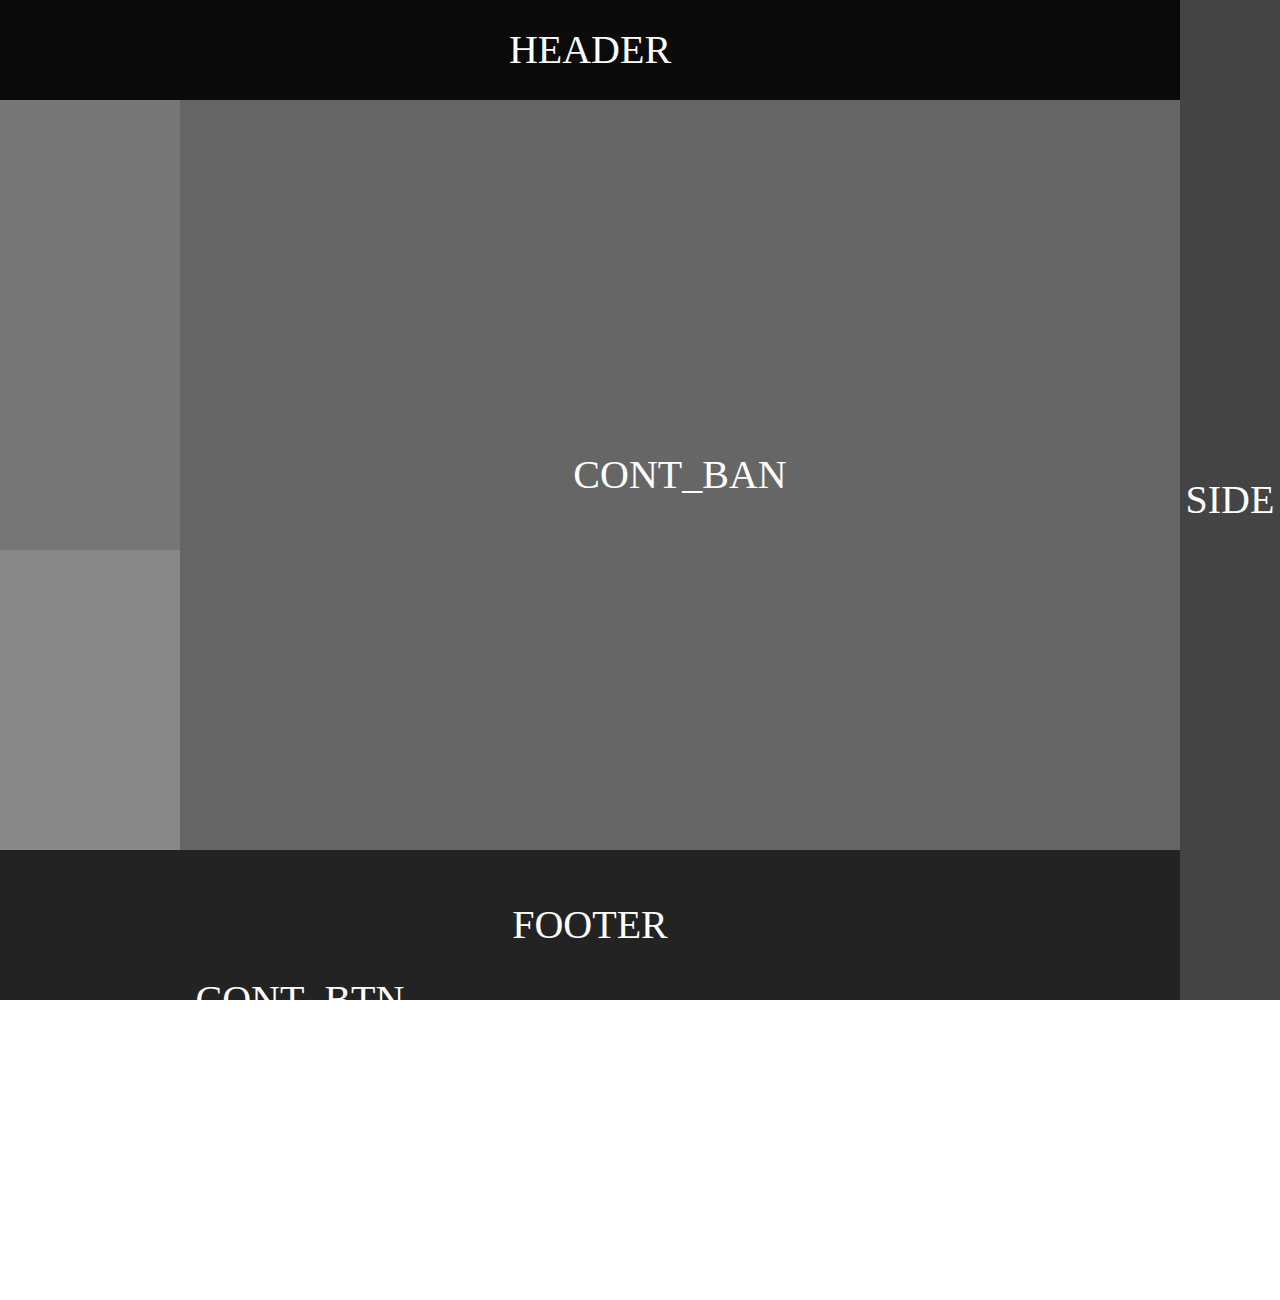
<file: index01/index.html>
<!DOCTYPE html>
<html lang="ko">
  <head>
    <meta charset="UTF-8" />
    <meta name="viewport" content="width=device-width, initial-scale=1.0" />
    <title>index01</title>

    <!-- CSS STYLE -->
    <link rel="stylesheet" href="css/reset.css" />
    <link rel="stylesheet" href="css/style.css" />
  </head>
  <body>
    <div id="wrap">
      <div id="side">side</div>
      <div id="header">
        <div class="container">header</div>
      </div>
      <div id="contents">
        <div class="container">
          <div id="cont_ban">cont_ban</div>
          <div id="cont_tit">cont_tit</div>
          <div id="cont_btn">cont_btn</div>
        </div>
      </div>
      <div id="footer">
        <div class="container">footer</div>
      </div>
    </div>
  </body>
</html>
</file>
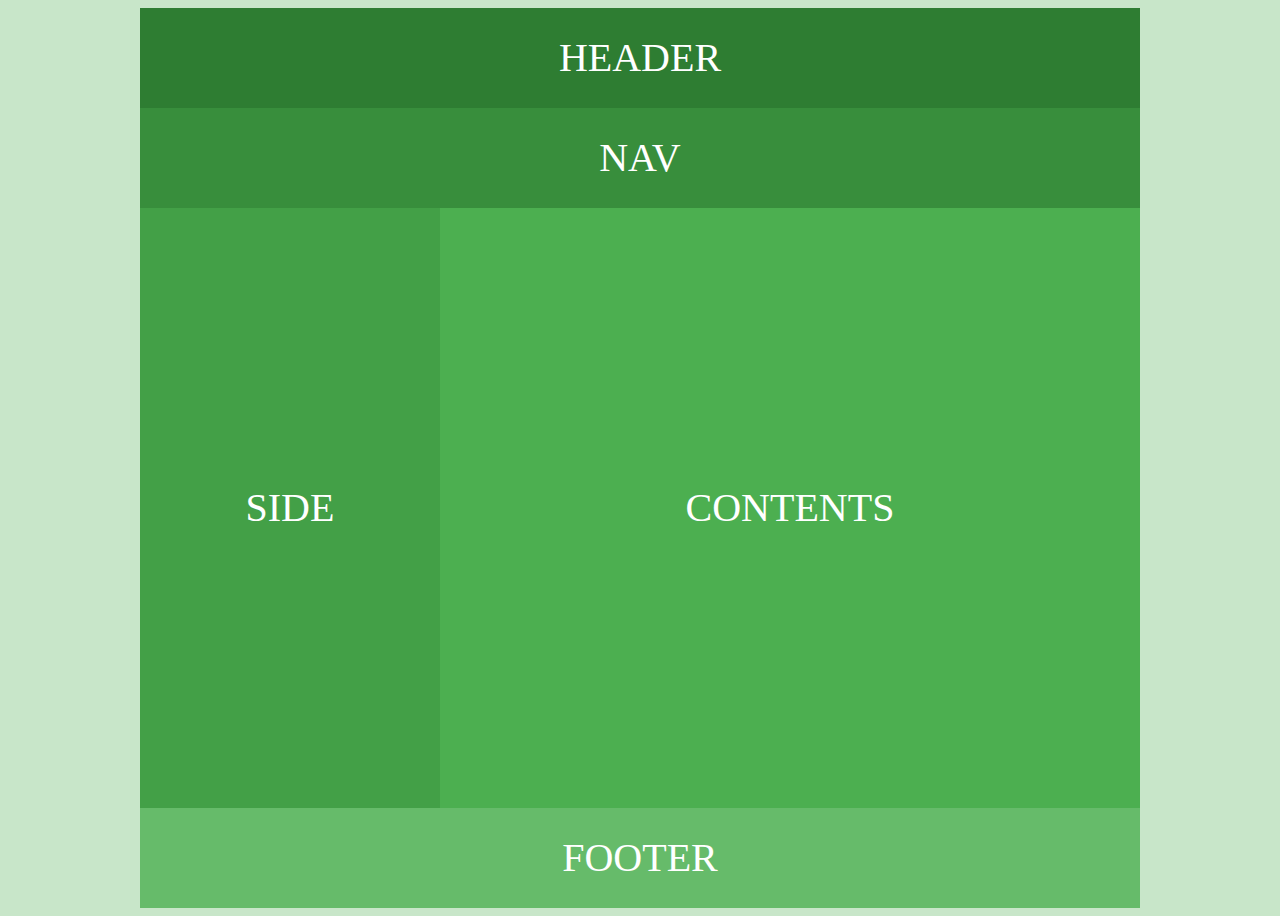
<file: layout01/index.html>
<!DOCTYPE html>
<html lang="en">
  <head>
    <meta charset="UTF-8" />
    <meta name="viewport" content="width=device-width, initial-scale=1.0" />
    <title>layout01</title>
    <style>
      body {
        background: #c8e6c9;
      }
      #wrap {
        width: 1000px;
        height: 900px;
        margin: 0 auto;
        font-size: 40px;
        color: #fff;
        text-align: center;
        text-transform: uppercase;
      }
      #header {
        width: 1000px;
        height: 100px;
        line-height: 100px;
        background: #2e7d32;
      }
      #nav {
        width: 1000px;
        height: 100px;
        line-height: 100px;
        background: #388e3c;
      }
      #side {
        float: left;
        width: 300px;
        height: 600px;
        line-height: 600px;
        background: #43a047;
      }
      #contents {
        float: left;
        width: 700px;
        height: 600px;
        line-height: 600px;
        background: #4caf50;
      }
      #footer {
        float: left;
        width: 1000px;
        height: 100px;
        line-height: 100px;
        background: #66bb6a;
      }
    </style>
  </head>
  <body>
    <div id="wrap">
      <div id="header">header</div>
      <div id="nav">nav</div>
      <div id="side">side</div>
      <div id="contents">contents</div>
      <div id="footer">footer</div>
    </div>
  </body>
</html>
</file>
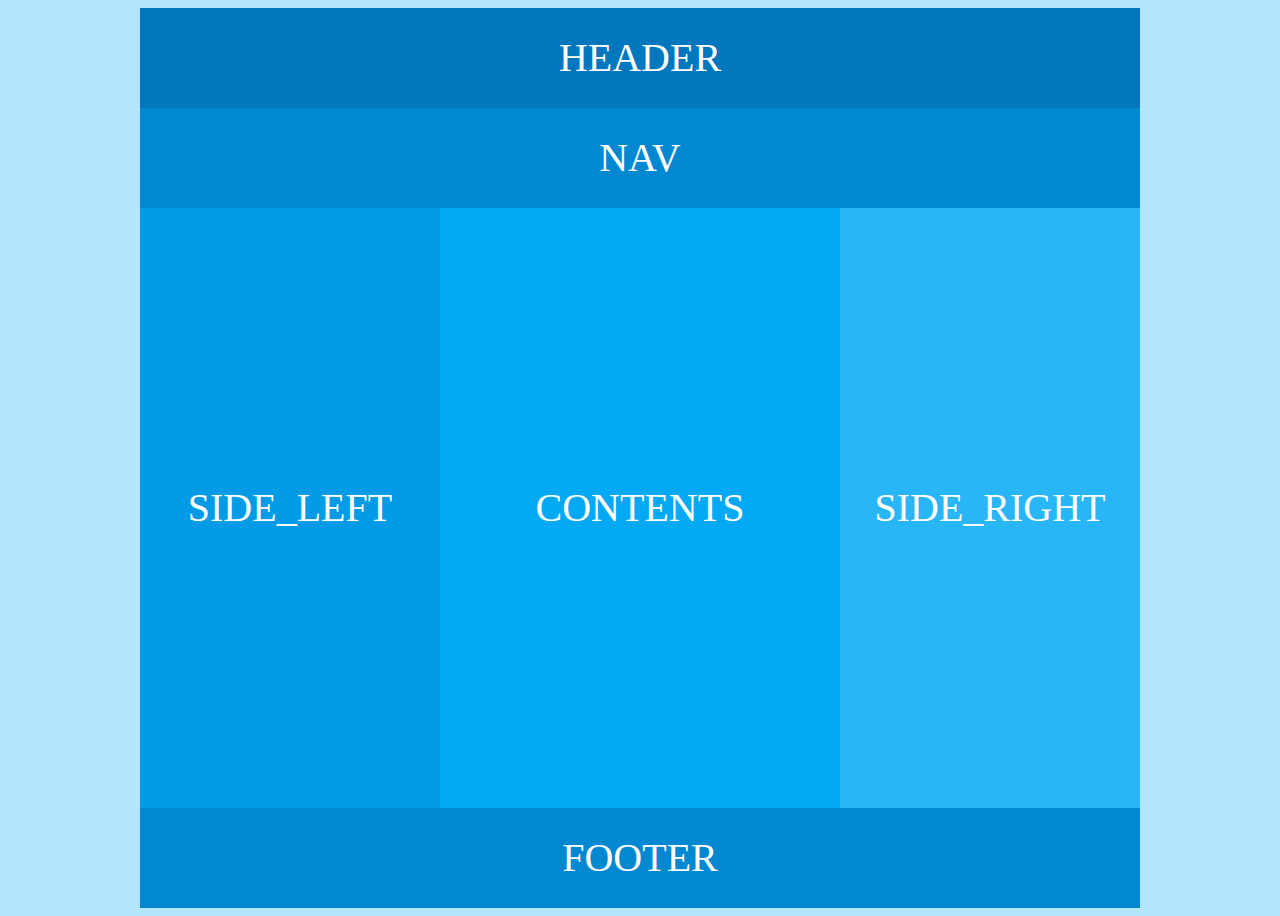
<file: layout02/index.html>
<!DOCTYPE html>
<html lang="ko">
  <head>
    <meta charset="UTF-8" />
    <meta name="viewport" content="width=device-width, initial-scale=1.0" />
    <title>layout02</title>
    <style>
      body {
        background: #b3e5fc;
      }
      #wrap {
        width: 1000px;
        height: 900px;
        margin: 0 auto;
        font-size: 40px;
        color: #fff;
        text-align: center;
        text-transform: uppercase;
      }
      #header {
        width: 1000px;
        height: 100px;
        line-height: 100px;
        background-color: #0277bd;
      }
      #nav {
        width: 1000px;
        height: 100px;
        line-height: 100px;
        background-color: #0288d1;
      }
      #side_left {
        float: left;
        width: 300px;
        height: 600px;
        line-height: 600px;
        background-color: #039be5;
      }
      #contents {
        float: left;
        width: 400px;
        height: 600px;
        line-height: 600px;
        background-color: #03a9f4;
      }
      #side_right {
        float: left;
        width: 300px;
        height: 600px;
        line-height: 600px;
        background-color: #29b6f6;
      }
      #footer {
        clear: both;
        width: 1000px;
        height: 100px;
        line-height: 100px;
        background-color: #0288d1;
      }
    </style>
  </head>
  <body>
    <div id="wrap">
      <div id="header">header</div>
      <div id="nav">nav</div>
      <div id="side_left">side_left</div>
      <div id="contents">contents</div>
      <div id="side_right">side_right</div>
      <div id="footer">footer</div>
    </div>
  </body>
</html>
</file>
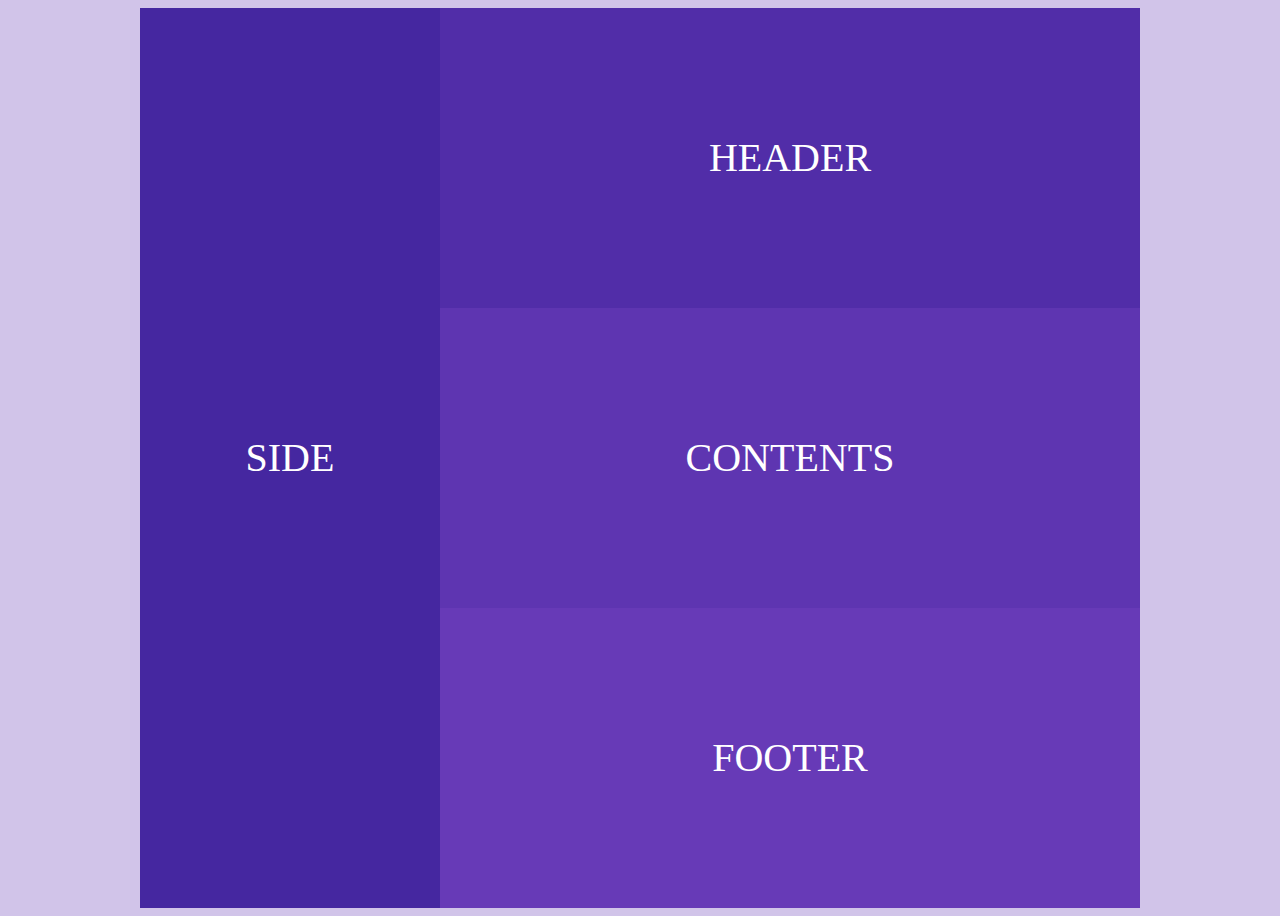
<file: layout03/index.html>
<!DOCTYPE html>
<html lang="en">
  <head>
    <meta charset="UTF-8" />
    <meta name="viewport" content="width=device-width, initial-scale=1.0" />
    <title>layout03</title>
    <style>
      body {
        background: #d1c4e9;
      }
      #wrap {
        width: 1000px;
        height: 900px;
        margin: 0 auto;
        font-size: 40px;
        color: #fff;
        text-align: center;
        text-transform: uppercase;
      }
      .side {
        float: left;
        width: 300px;
        height: 900px;
        background-color: #4527a0;
        line-height: 900px;
      }
      .header {
        float: left;
        width: 700px;
        height: 300px;
        background-color: #512da8;
        line-height: 300px;
      }
      .contents {
        float: left;
        width: 700px;
        height: 300px;
        background-color: #5e35b1;
        line-height: 300px;
      }
      .footer {
        float: left;
        width: 700px;
        height: 300px;
        background-color: #673ab7;
        line-height: 300px;
      }
    </style>
  </head>
  <body>
    <div id="wrap">
      <div class="side">side</div>
      <div class="header">header</div>
      <div class="contents">contents</div>
      <div class="footer">footer</div>
    </div>
  </body>
</html>
</file>
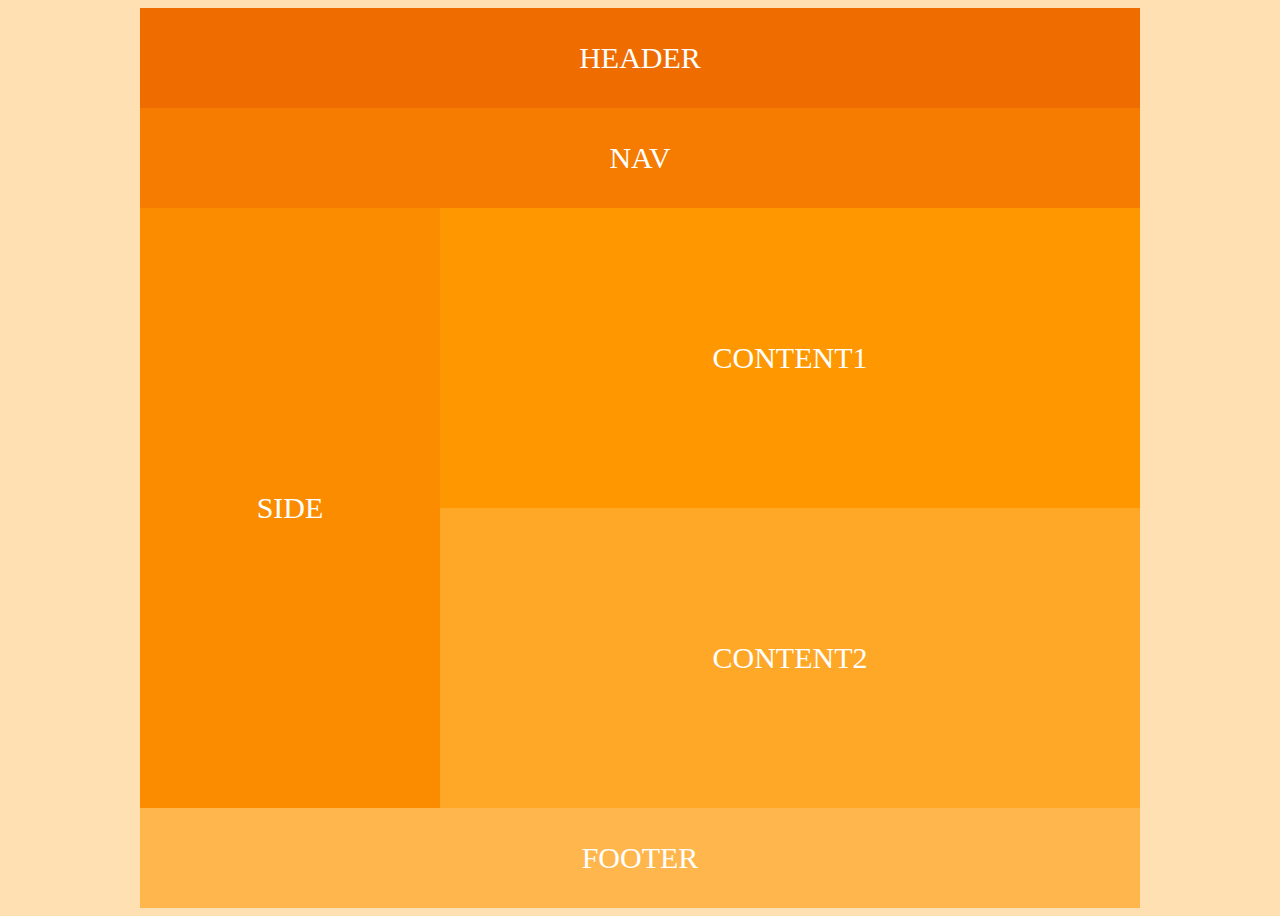
<file: layout04/index.html>
<!DOCTYPE html>
<html lang="ko">
  <head>
    <meta charset="UTF-8" />
    <meta name="viewport" content="width=device-width, initial-scale=1.0" />
    <title>layout04</title>
    <style>
      body {
        background-color: #ffe0b2;
      }
      .wrap {
        width: 1000px;
        height: 900px;
        margin: 0 auto;
        font-size: 30px;
        color: #fff;
        text-align: center;
        text-transform: uppercase;
      }
      .header {
        width: 1000px;
        height: 100px;
        line-height: 100px;
        background: #ef6c00;
      }
      .nav {
        width: 1000px;
        height: 100px;
        line-height: 100px;
        background: #f57c00;
      }
      .side {
        float: left;
        width: 300px;
        height: 600px;
        line-height: 600px;
        background: #fb8c00;
      }
      .content1 {
        float: left;
        width: 700px;
        height: 300px;
        line-height: 300px;
        background: #ff9800;
      }
      .content2 {
        float: left;
        width: 700px;
        height: 300px;
        line-height: 300px;
        background: #ffa726;
      }
      .footer {
        clear: both;
        width: 1000px;
        height: 100px;
        line-height: 100px;
        background: #ffb74d;
      }
    </style>
  </head>
  <body>
    <div class="wrap">
      <div class="header">header</div>
      <div class="nav">nav</div>
      <div class="side">side</div>
      <div class="content1">content1</div>
      <div class="content2">content2</div>
      <div class="footer">footer</div>
    </div>
  </body>
</html>
</file>
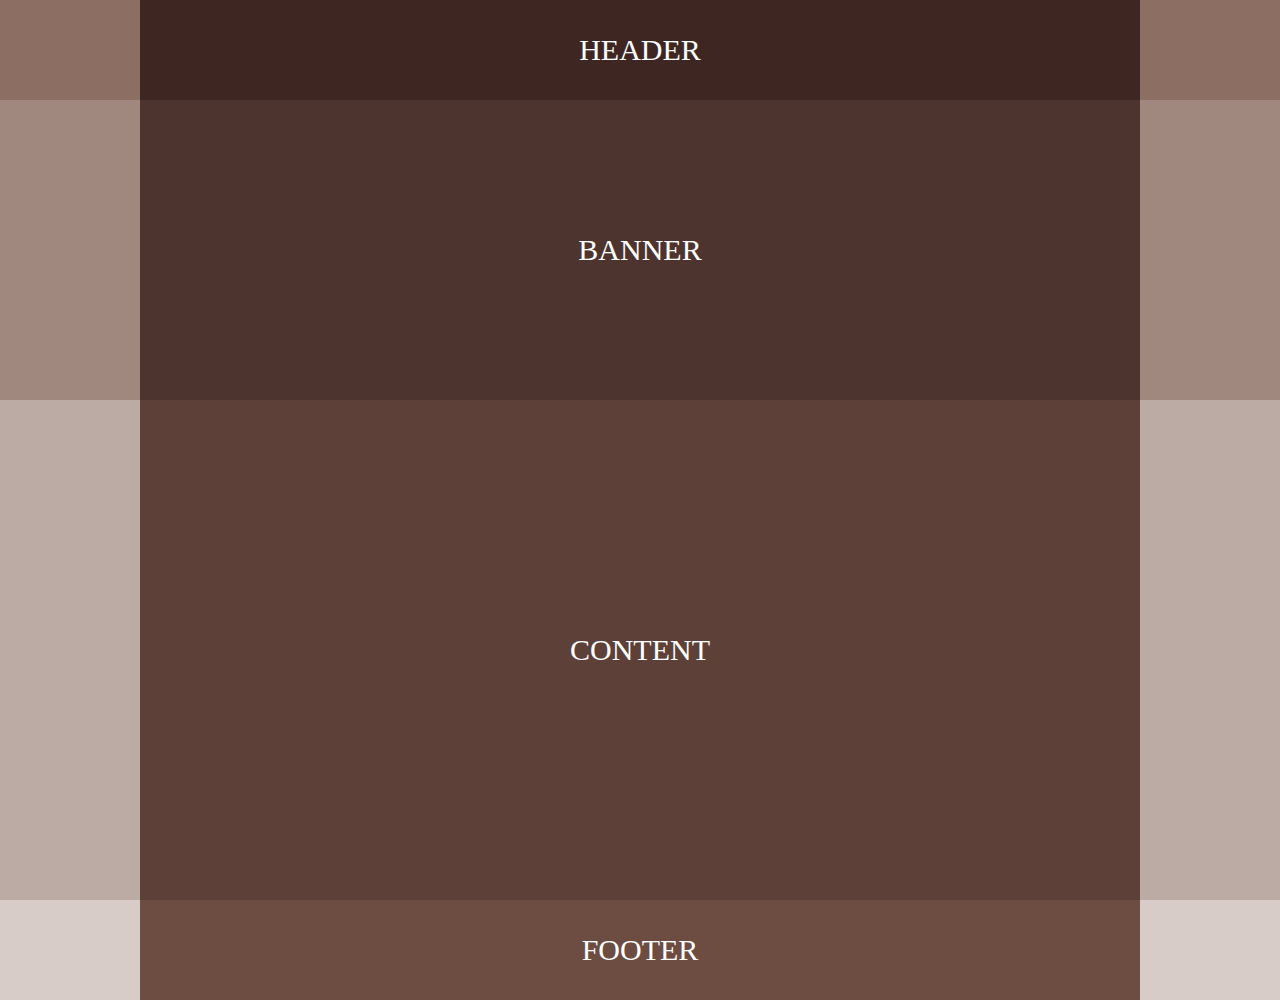
<file: layout05/index.html>
<!DOCTYPE html>
<html lang="en">
  <head>
    <meta charset="UTF-8" />
    <meta name="viewport" content="width=device-width, initial-scale=1.0" />
    <title>layout05</title>
    <style>
      * {
        margin: 0;
        padding: 0;
      }
      #wrap {
        color: #fff;
        font-size: 30px;
        text-align: center;
        text-transform: uppercase;
      }
      #header-wrap {
        width: 100%;
        background-color: #8d6e63;
      }
      #banner-wrap {
        width: 100%;
        background-color: #a1887f;
      }
      #content-wrap {
        width: 100%;
        background-color: #bcaaa4;
      }
      #footer-wrap {
        width: 100%;
        background-color: #d7ccc8;
      }

      .header-container {
        width: 1000px;
        height: 100px;
        line-height: 100px;
        margin: 0 auto;
        background-color: #3e2723;
      }
      .banner-container {
        width: 1000px;
        height: 300px;
        line-height: 300px;
        margin: 0 auto;
        background-color: #4e342e;
      }
      .content-container {
        width: 1000px;
        height: 500px;
        line-height: 500px;
        margin: 0 auto;
        background-color: #5d4037;
      }
      .footer-container {
        width: 1000px;
        height: 100px;
        line-height: 100px;
        margin: 0 auto;
        background-color: #6d4c41;
      }
    </style>
  </head>
  <body>
    <!-- 전체 영역 작업 -->
    <div id="wrap">
      <div id="header-wrap">
        <div class="header-container">header</div>
      </div>
      <div id="banner-wrap">
        <div class="banner-container">banner</div>
      </div>
      <div id="content-wrap">
        <div class="content-container">content</div>
      </div>
      <div id="footer-wrap">
        <div class="footer-container">footer</div>
      </div>
    </div>
  </body>
</html>
</file>
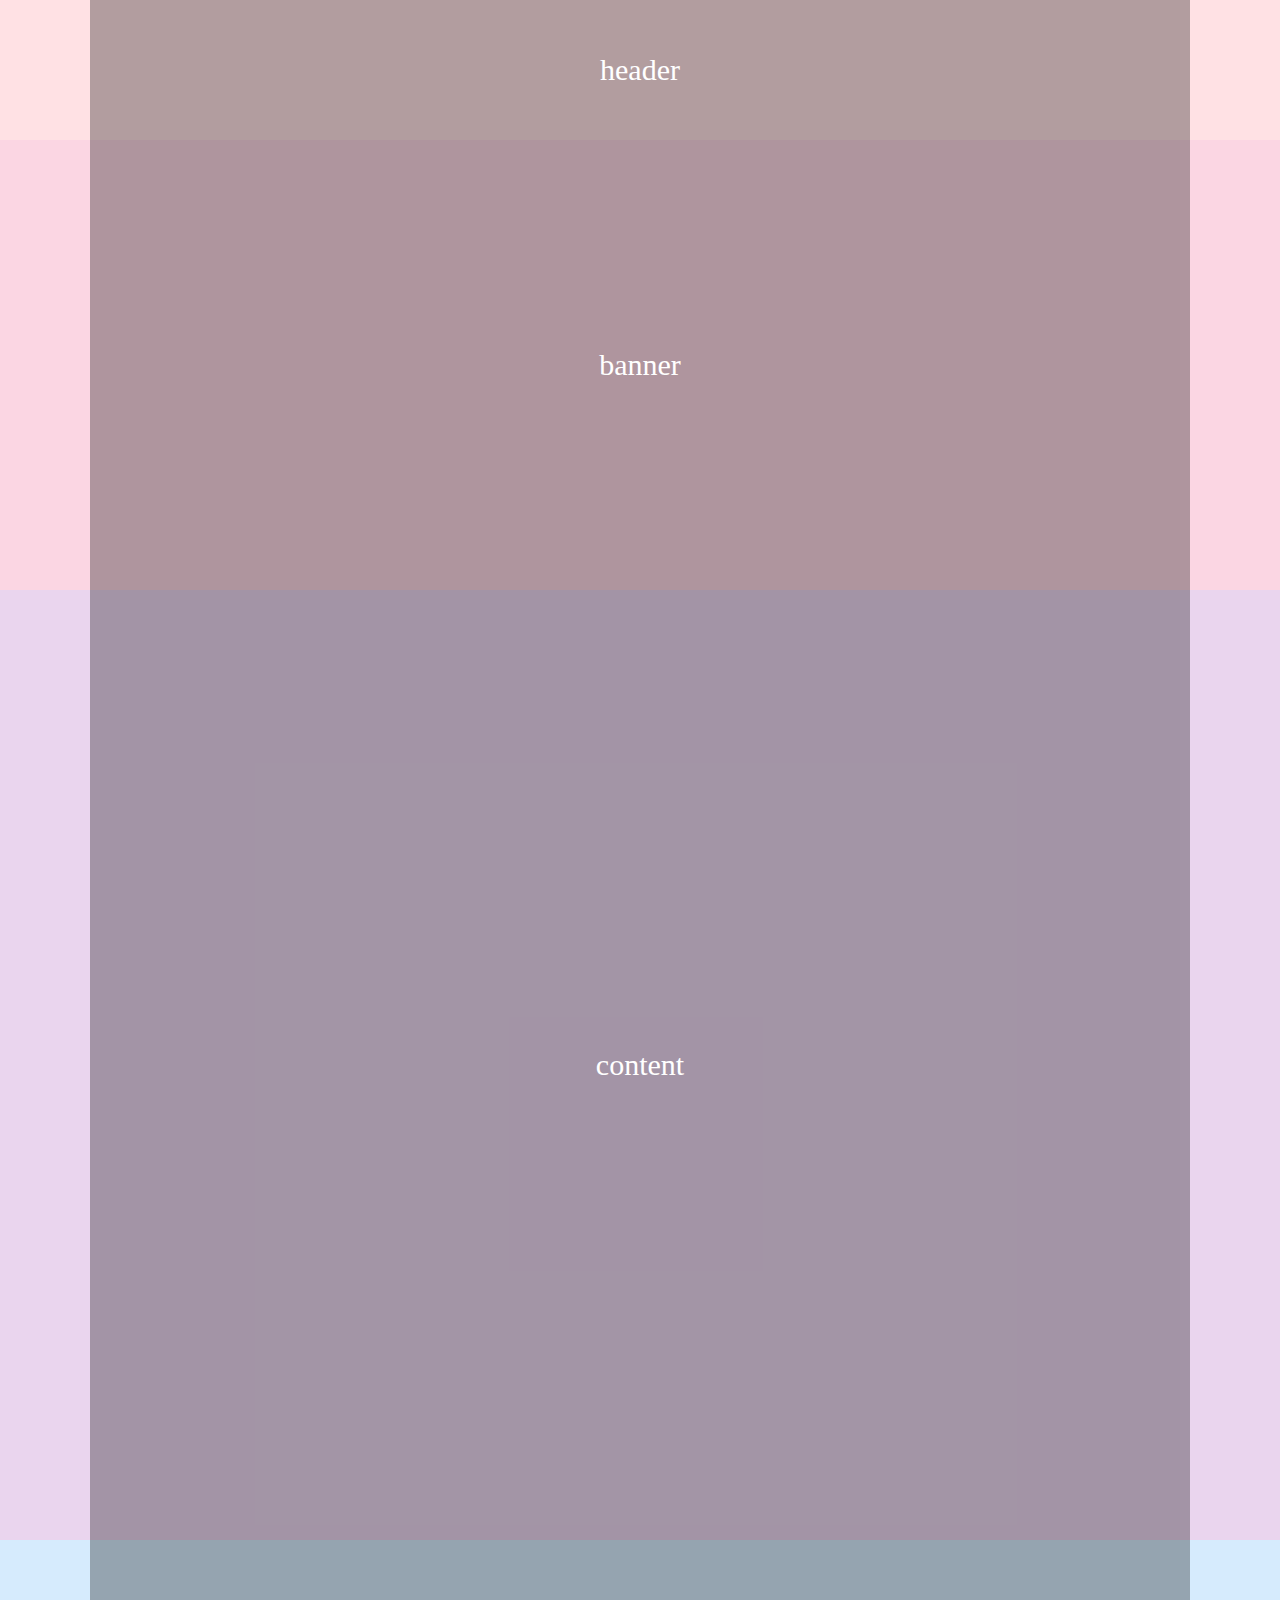
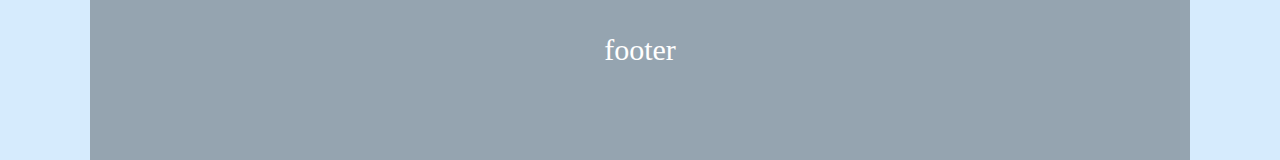
<file: layout06/index.html>
<!DOCTYPE html>
<html lang="ko">
  <head>
    <meta charset="UTF-8" />
    <meta name="viewport" content="width=device-width, initial-scale=1.0" />
    <title>layout06</title>
    <style>
      * {
        margin: 0;
        padding: 0;
      }
      #wrap {
        text-align: center;
        font-size: 30px;
        color: #fff;
      }
      #header {
        height: 140px;
        line-height: 140px;
        background: #ffe1e4;
      }
      #banner {
        height: 450px;
        line-height: 450px;
        background: #fbd6e3;
      }
      #content {
        height: 950px;
        line-height: 950px;
        background: #ead5ee;
      }
      #footer {
        height: 220px;
        line-height: 220px;
        background: #d6ebfd;
      }

      .container {
        width: 1100px;
        margin: 0 auto;
        height: inherit;
        background: rgba(0, 0, 0, 0.3);
      }
    </style>
  </head>
  <body>
    <div id="wrap">
      <div id="header">
        <div class="container">header</div>
      </div>
      <div id="banner">
        <div class="container">banner</div>
      </div>
      <div id="content">
        <div class="container">content</div>
      </div>
      <div id="footer">
        <div class="container">footer</div>
      </div>
    </div>
  </body>
</html>
</file>
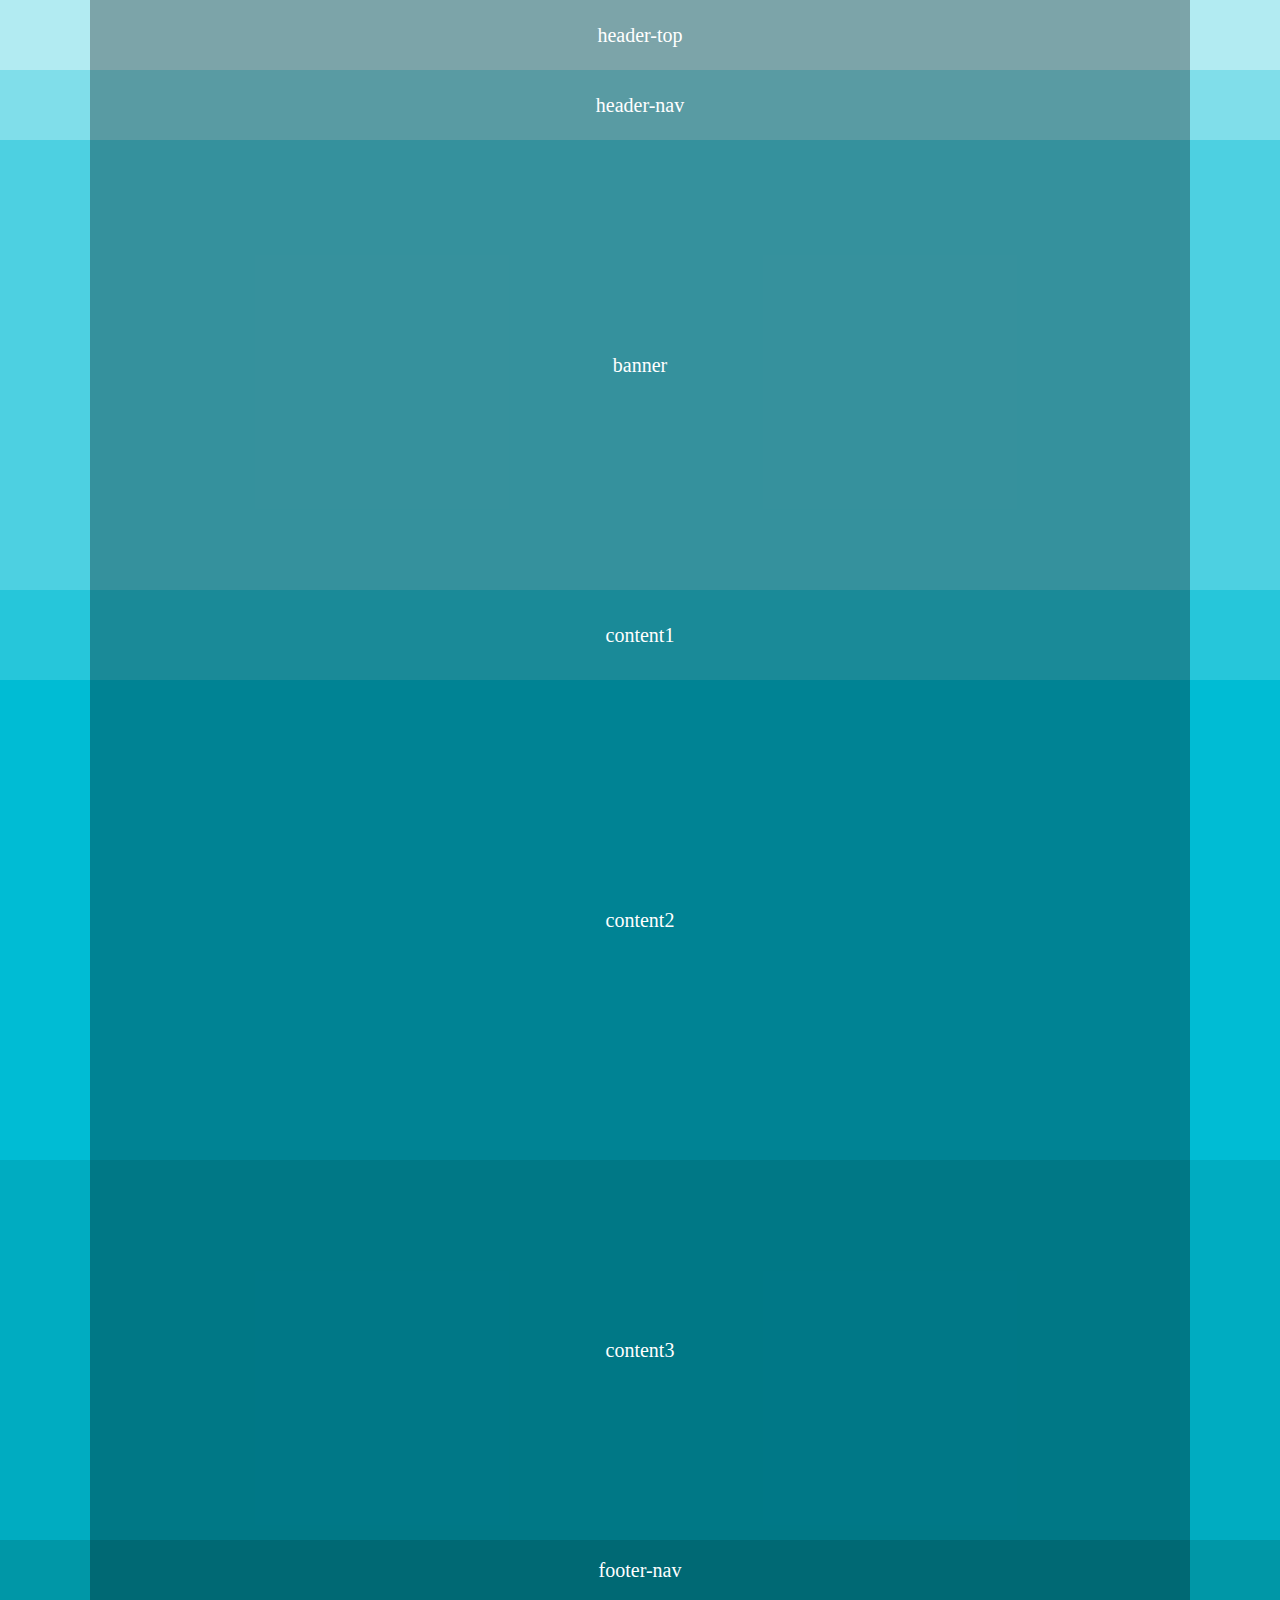
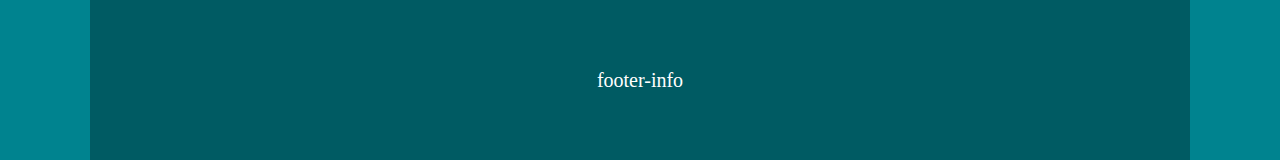
<file: layout07/index.html>
<!DOCTYPE html>
<html lang="en">
  <head>
    <meta charset="UTF-8" />
    <meta name="viewport" content="width=device-width, initial-scale=1.0" />
    <title>layout07</title>
    <style>
      /* reset */
      * {
        margin: 0;
        padding: 0;
      }

      /* 전체 레이아웃 */
      #wrap {
        font-size: 20px;
        color: #fff;
        text-align: center;
      }
      #header {
        height: 140px;
      }
      #banner {
        height: 450px;
        line-height: 450px;
        background: #4dd0e1;
      }
      #contents {
        height: 950px;
      }
      #footer {
        height: 220px;
      }

      /* 레이아웃 */
      #header-top {
        height: 70px;
        line-height: 70px;
        background: #b2ebf2;
      }
      #header-nav {
        height: 70px;
        line-height: 70px;
        background: #80deea;
      }
      #content1 {
        height: 90px;
        line-height: 90px;
        background-color: #26c6da;
      }
      #content2 {
        height: 480px;
        line-height: 480px;
        background-color: #00bcd4;
      }
      #content3 {
        height: 380px;
        line-height: 380px;
        background-color: #00acc1;
      }
      #footer-nav {
        height: 60px;
        line-height: 60px;
        background-color: #0097a7;
      }
      #footer-info {
        height: 160px;
        line-height: 160px;
        background-color: #00838f;
      }

      /* 컨테이너 */
      .container {
        width: 1100px;
        margin: 0 auto;
        height: inherit;
        background: rgba(0, 0, 0, 0.3);
      }
    </style>
  </head>
  <body>
    <div id="wrap">
      <div id="header">
        <div id="header-top">
          <div class="container">header-top</div>
        </div>
        <div id="header-nav">
          <div class="container">header-nav</div>
        </div>
      </div>
      <!--header-->
      <div id="banner">
        <div class="container">banner</div>
      </div>
      <!--banner-->
      <div id="contents">
        <div id="content1">
          <div class="container">content1</div>
        </div>
        <div id="content2">
          <div class="container">content2</div>
        </div>
        <div id="content3">
          <div class="container">content3</div>
        </div>
      </div>
      <!--contents-->
      <div id="footer">
        <div id="footer-nav">
          <div class="container">footer-nav</div>
        </div>
        <div id="footer-info">
          <div class="container">footer-info</div>
        </div>
      </div>
      <!--footer-->
    </div>
    <!--wrap-->
  </body>
</html>
</file>
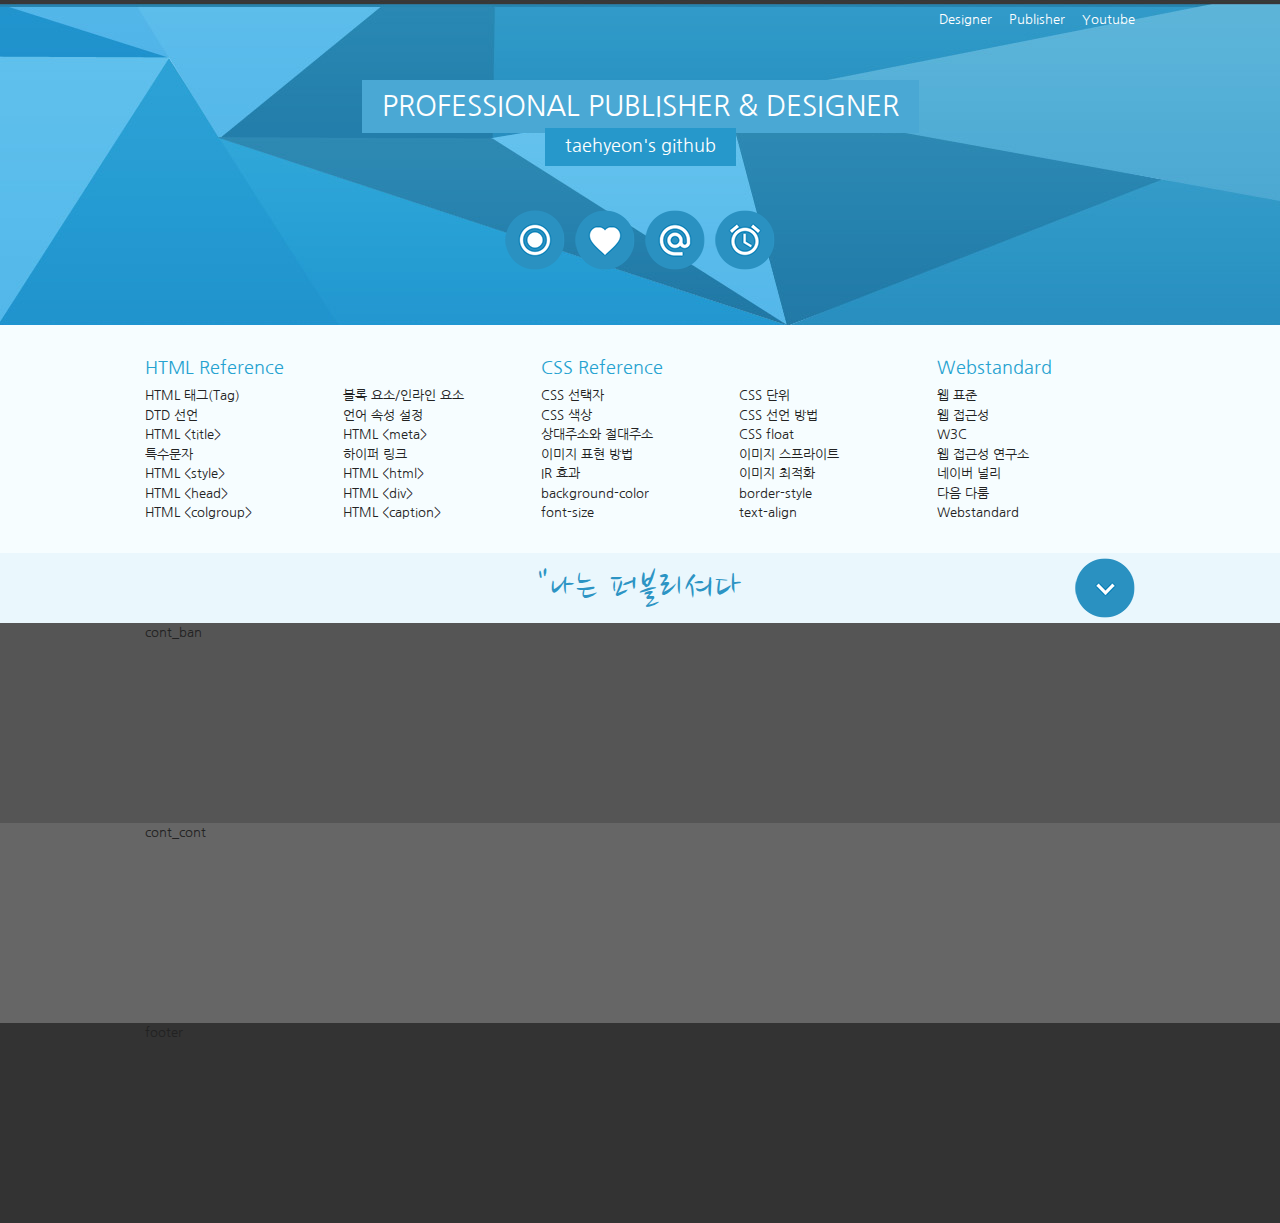
<file: layout08/index.html>
<!DOCTYPE html>
<html lang="ko">
  <head>
    <meta charset="UTF-8" />
    <meta name="author" content="taehyeonkim" />
    <meta name="description" content="웹 표준을 준수한 사이트 예제입니다." />
    <meta name="keywords" content="웹표준, 웹접근성, 사이트 만들기" />
    <meta name="generator" content="vs-code" />
    <meta name="viewport" content="width=device-width, initial-scale=1.0" />
    <title>WEBSTANDARD SITE</title>

    <!-- CSS STYLE -->
    <link rel="stylesheet" href="css/reset.css" />
    <link rel="stylesheet" href="css/style.css" />

    <!-- 웹 폰트 -->
    <link
      href="https://fonts.googleapis.com/css2?family=Nanum+Gothic&display=swap"
      rel="stylesheet"
    />
    <link
      href="https://fonts.googleapis.com/css2?family=Nanum+Brush+Script&display=swap"
      rel="stylesheet"
    />
  </head>
  <body>
    <!-- 스킵 내비게이션 -->
    <div id="skip">
      <a href="#cont_nav">전체 메뉴 바로가기</a>
      <a href="#cont_ban">배너 영역 바로가기</a>
      <a href="#cont_cont">컨텐츠 영역 바로가기</a>
    </div>
    <!-- //스킵 내비게이션 -->

    <div id="wrap">
      <div id="header">
        <div class="container">
          <div class="header">
            <div class="header-menu">
              <a href="https://wiss.tistory.com">Designer</a>
              <a href="https://webstoryboy">Publisher</a>
              <a href="https://www.youtube.com">Youtube</a>
            </div>
            <!-- //헤더 메뉴 -->
            <div class="header-tit">
              <h1>Professional Publisher &amp; Designer</h1>
              <br />
              <a href="https://github.com/Taehyeon-Kim/">taehyeon's github</a>
            </div>
            <!-- //헤더 타이틀 -->

            <div class="header-icon">
              <a href="#" class="icon1"><span class="ir_pm">icon1</span></a>
              <a href="#" class="icon2"><span class="ir_pm">icon2</span></a>
              <a href="#" class="icon3"><span class="ir_pm">icon3</span></a>
              <a href="#" class="icon4"><span class="ir_pm">icon4</span></a>
            </div>
            <!-- //헤더 아이콘 -->
          </div>
        </div>
      </div>
      <!-- //header -->

      <div id="contents">
        <div id="cont_nav">
          <div class="container">
            <h2 class="ir_su">전체 메뉴</h2>
            <div class="nav">
              <div>
                <h3>HTML Reference</h3>
                <ol>
                  <li><a href="#">HTML 태그(Tag)</a></li>
                  <li><a href="#">블록 요소/인라인 요소</a></li>
                  <li><a href="#">DTD 선언</a></li>
                  <li><a href="#">언어 속성 설정</a></li>
                  <li><a href="#">HTML &lt;title&gt;</a></li>
                  <li><a href="#">HTML &lt;meta&gt;</a></li>
                  <li><a href="#">특수문자</a></li>
                  <li><a href="#">하이퍼 링크</a></li>
                  <li><a href="#">HTML &lt;style&gt;</a></li>
                  <li><a href="#">HTML &lt;html&gt;</a></li>
                  <li><a href="#">HTML &lt;head&gt;</a></li>
                  <li><a href="#">HTML &lt;div&gt;</a></li>
                  <li><a href="#">HTML &lt;colgroup&gt;</a></li>
                  <li><a href="#">HTML &lt;caption&gt;</a></li>
                </ol>
              </div>
              <div>
                <h3>CSS Reference</h3>
                <ol>
                  <li><a href="#">CSS 선택자</a></li>
                  <li><a href="#">CSS 단위</a></li>
                  <li><a href="#">CSS 색상</a></li>
                  <li><a href="#">CSS 선언 방법</a></li>
                  <li><a href="#">상대주소와 절대주소</a></li>
                  <li><a href="#">CSS float</a></li>
                  <li><a href="#">이미지 표현 방법</a></li>
                  <li><a href="#">이미지 스프라이트</a></li>
                  <li><a href="#">IR 효과</a></li>
                  <li><a href="#">이미지 최적화</a></li>
                  <li><a href="#">background-color</a></li>
                  <li><a href="#">border-style</a></li>
                  <li><a href="#">font-size</a></li>
                  <li><a href="#">text-align</a></li>
                </ol>
              </div>
              <div class="last">
                <h3>Webstandard</h3>
                <ol>
                  <li><a href="#">웹 표준</a></li>
                  <li><a href="#">웹 접근성</a></li>
                  <li><a href="#">W3C</a></li>
                  <li><a href="#">웹 접근성 연구소</a></li>
                  <li><a href="#">네이버 널리</a></li>
                  <li><a href="#">다음 다룸</a></li>
                  <li><a href="#">Webstandard</a></li>
                </ol>
              </div>
            </div>
          </div>
        </div>
        <!-- //cont_nav -->
        <div id="cont_tit">
          <div class="container">
            <div class="container">
              <div class="tit">
                <h2>"나는 퍼블리셔다</h2>
                <a href="#" class="btn"><span class="ir_pm">전체메뉴</span></a>
              </div>
            </div>
          </div>
        </div>
        <!-- //cont_tit -->
        <div id="cont_ban">
          <div class="container">cont_ban</div>
        </div>
        <!-- //cont_ban -->
        <div id="cont_cont">
          <div class="container">cont_cont</div>
        </div>
        <!-- //cont_cont -->
      </div>

      <!-- //contents -->
      <div id="footer">
        <div class="container">footer</div>
      </div>
      <!-- //footer -->
    </div>
    <!-- //wrap -->
  </body>
</html>
</file>
<file: index01/css/style.css>
@charset "utf-8";

/* 레이아웃 */
#wrap {
  width: 100%;
  color: #fff;
  font-size: 40px;
  text-align: center;
  text-transform: uppercase;
}
#side {
  float: right;
  width: 100px;
  height: 1000px;
  line-height: 1000px;
  background: #444;
}
#header {
  width: 100%;
  height: 100px;
  line-height: 100px;
  background: #111;
}
#contents {
  width: 100%;
  height: 750px;
  background: #222;
}
#footer {
  width: 100%;
  height: 150px;
  line-height: 150px;
  background: #333;
}

/* 컨텐츠 레이아웃 */
#cont_ban {
  float: right;
  width: 1000px;
  height: 750px;
  line-height: 750px;
  background: #666;
}
#cont_tit {
  width: 600px;
  height: 450px;
  line-height: 450px;
  background: #777;
}
#cont_btn {
  width: 600px;
  height: 300px;
  line-height: 300px;
  background: #888;
}

/* 컨테이너 */
.container {
  width: 1600px;
  margin: 0 auto;
  height: inherit;
  background: rgba(0, 0, 0, 0.3);
}
</file>
<file: layout08/css/style.css>
@charset "utf-8";
/* 스킵 내비게이션 */
#skip {
  position: relative;
}
#skip a {
  position: absolute;
  left: 0px;
  top: -35px;
  border: 1px solid #fff;
  color: #fff;
  background: #333;
  line-height: 30px;
  width: 140px;
  text-align: center;
}
#skip a:active,
#skip a:focus {
  top: 0;
}

/* 레이아웃 */
#wrap {
}
#header {
  height: 325px;
  background: url(../img/header_bg.jpg) center top repeat-x;
}
#contents {
}
#footer {
  height: 200px;
  background: #333;
}

/* 컨텐츠 레이아웃 */
#cont_nav {
  background-color: #f6fdff;
}
#cont_tit {
  background-color: #eaf7fd;
}
#cont_ban {
  width: 100%;
  height: 200px;
  background: #555;
}
#cont_cont {
  width: 100%;
  height: 200px;
  background: #666;
}

/* 컨테이너 */
.container {
  width: 990px;
  margin: 0 auto;
  height: inherit;
  /* background: rgba(255, 255, 255, 0.3); */
}

/* 헤더 */
.header {
}
.header .header-menu {
  text-align: right;
}
.header .header-menu a {
  color: #fff;
  padding: 10px 0px 10px 13px;
  display: inline-block;
}
.header .header-menu a:hover {
  color: #666;
}
.header .header-tit {
  text-align: center;
}
.header .header-tit h1 {
  background-color: #4aa8d4;
  font-size: 28px;
  padding: 5px 20px 6px 20px;
  display: inline-block;
  color: #fff;
  margin-top: 40px;
  font-weight: normal;
  text-transform: uppercase;
}
.header .header-tit a {
  display: inline-block;
  background-color: #2698cb;
  font-size: 18px;
  color: #fff;
  padding: 5px 20px 6px 20px;
  margin-top: -5px;
}

.header .header-icon {
  text-align: center;
  margin-top: 30px;
}
.header .header-icon a {
  width: 60px;
  height: 60px;
  display: inline-block;
  background: url(../img/icon.png);
  margin: 0 3px;
}
.header .header-icon a.icon1 {
  background-position: 0 0;
}
.header .header-icon a.icon2 {
  background-position: 0 -60px;
}
.header .header-icon a.icon3 {
  background-position: 0 -120px;
}
.header .header-icon a.icon4 {
  background-position: 0 -180px;
}

.header .header-icon a.icon1:hover {
  background-position: -60px 0;
}
.header .header-icon a.icon2:hover {
  background-position: -60px -60px;
}
.header .header-icon a.icon3:hover {
  background-position: -60px -120px;
}
.header .header-icon a.icon4:hover {
  background-position: -60px -180px;
}

/* float: left로 인한 영역깨짐(height:0) 방지법 
1. 깨지는 영역에 똑같이 float: left를 사용한다. --> 모든 박스에 float:left를 사용하게 됩니다.
2. float의 성질을 차단하는 clear: both;를 사용한다. --> 어떤 영역이 깨졌는지 찾기 어려움
3. float을 사용한 상위 박스한테 overflow: hidden을 사용 --> 현재는 제일 많이 사용
4. clearfix를 사용합니다.
*/

/* 전체 메뉴 */
.nav {
  overflow: hidden;
  padding: 30px 0;
}
.nav > div {
  float: left;
  width: 40%;
}
.nav > div:last-child {
  width: 20%;
}
.nav > div.last {
  width: 20%;
}
.nav > div h3 {
  font-size: 18px;
  color: #25a2d0;
  margin-bottom: 4px;
}

.nav > div ol {
  overflow: hidden;
}
.nav > div ol li {
  float: left;
  width: 50%;
}
.nav > div.last ol li {
  width: 100%;
}
.nav > div ol li a:hover {
  text-decoration: underline;
}

/* ie9부터 사용 가능 */

/* 타이틀 */
.tit {
  position: relative;
}
.tit h2 {
  font-size: 40px;
  text-align: center;
  padding: 5px 0;
  letter-spacing: 2px;
  color: #2c94c4;
  font-family: "Nanum Brush Script", cursive;
}
.tit .btn {
  position: absolute;
  top: 5px;
  right: 0;
  width: 60px;
  height: 60px;
  background: url(../img/icon.png) no-repeat 0 -600px;
}
</file>
